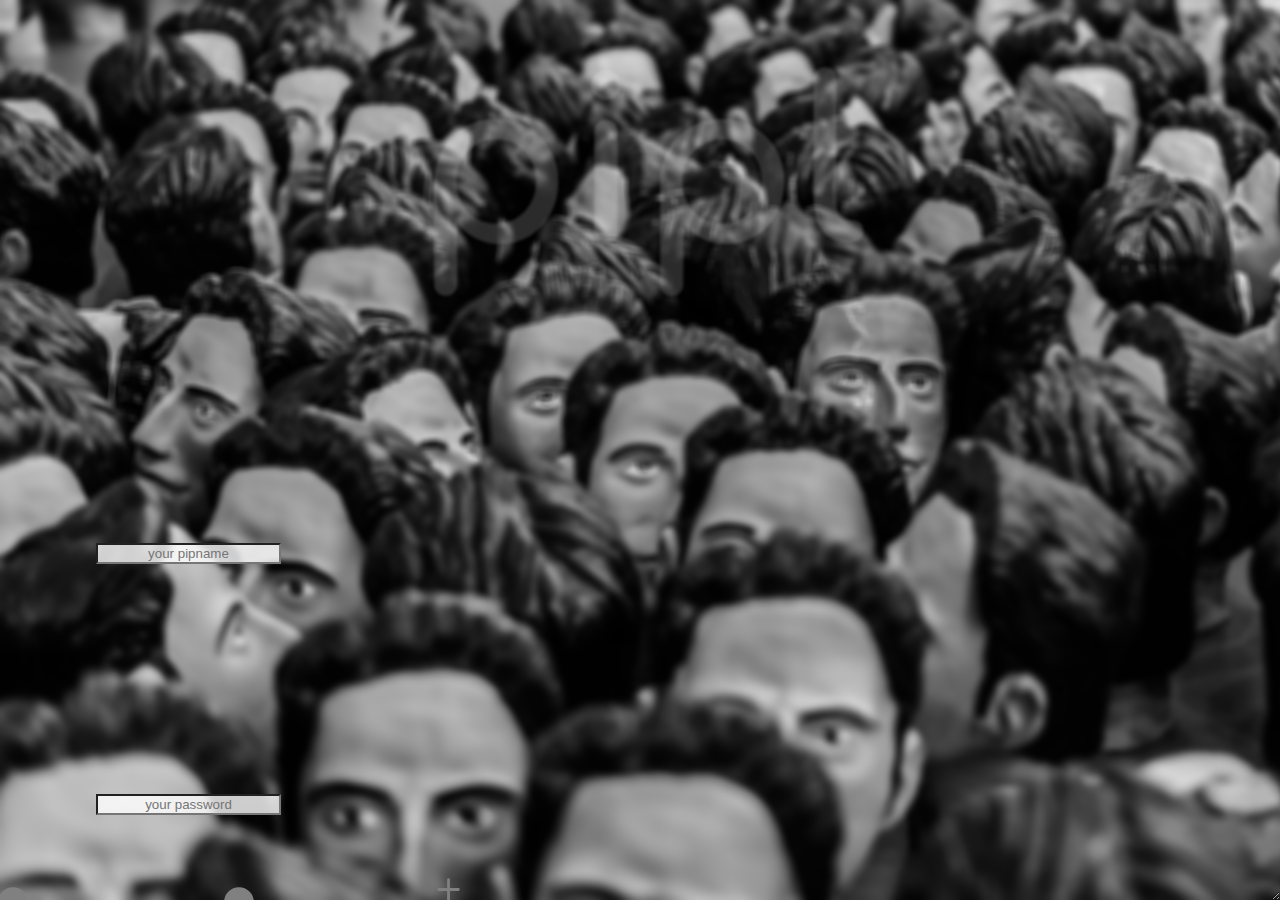
<file: b-p5/login(b5).html>
<!DOCTYPE html>
<html lang="en">
<head>
    <meta charset="UTF-8">
    <meta name="viewport" content="width=device-width, initial-scale=1.0">
    <title>Document</title>
    <link href="https://cdn.jsdelivr.net/npm/bootstrap@5.0.0-beta1/dist/css/bootstrap.min.css" rel="stylesheet" integrity="sha384-giJF6kkoqNQ00vy+HMDP7azOuL0xtbfIcaT9wjKHr8RbDVddVHyTfAAsrekwKmP1" crossorigin="anonymous">
    <link rel="preconnect" href="https://fonts.gstatic.com">
    <link href="https://fonts.googleapis.com/css2?family=Comfortaa&display=swap" rel="stylesheet">
    <link rel="stylesheet" href="tstyle.css">
</head>
<body>
  <div class="wrapper-l">
    <div class="text-blur">pipl</div>
    <div class="container form-container">
      <form class="position-relative" action="">
        <div class="mb-3">
          <input type="email" class="form-control rounded-pill fs-4 login-form" id="exampleInputEmail1" placeholder="your pipname">
        </div>
        <div class="mb-3">
          <input type="password" class="form-control rounded-pill fs-4 login-form" id="exampleInputPassword1" placeholder="your password">
        </div>
        <div class="container btn-group rounded-pill group-login">
          <a href="#" class="btn btn-primary active rounded-end rounded-pill fs-1 btn-login" aria-current="page">
            <span>
              pipin
            </span>
          </a>
          <a href="#" class="position-relative btn btn-primary active rounded-start rounded-pill btn-login" style="padding: 0%;">
            <span class="plus">
              <svg xmlns="http://www.w3.org/2000/svg" width="45" height="45" fill="currentColor" class="bi bi-plus" viewBox="0 0 16 16">
                <path d="M8 4a.5.5 0 0 1 .5.5v3h3a.5.5 0 0 1 0 1h-3v3a.5.5 0 0 1-1 0v-3h-3a.5.5 0 0 1 0-1h3v-3A.5.5 0 0 1 8 4z"/>
              </svg>
            </span>
          </a>
        </div>
      </form>
    </div>
  </div>

    <script src="https://ajax.googleapis.com/ajax/libs/jquery/3.5.1/jquery.min.js"></script>
    <script src="https://cdn.jsdelivr.net/npm/bootstrap@5.0.0-beta1/dist/js/bootstrap.bundle.min.js" integrity="sha384-ygbV9kiqUc6oa4msXn9868pTtWMgiQaeYH7/t7LECLbyPA2x65Kgf80OJFdroafW" crossorigin="anonymous"></script>
    <script src="script.js"></script>
</body>
</html>
</file>
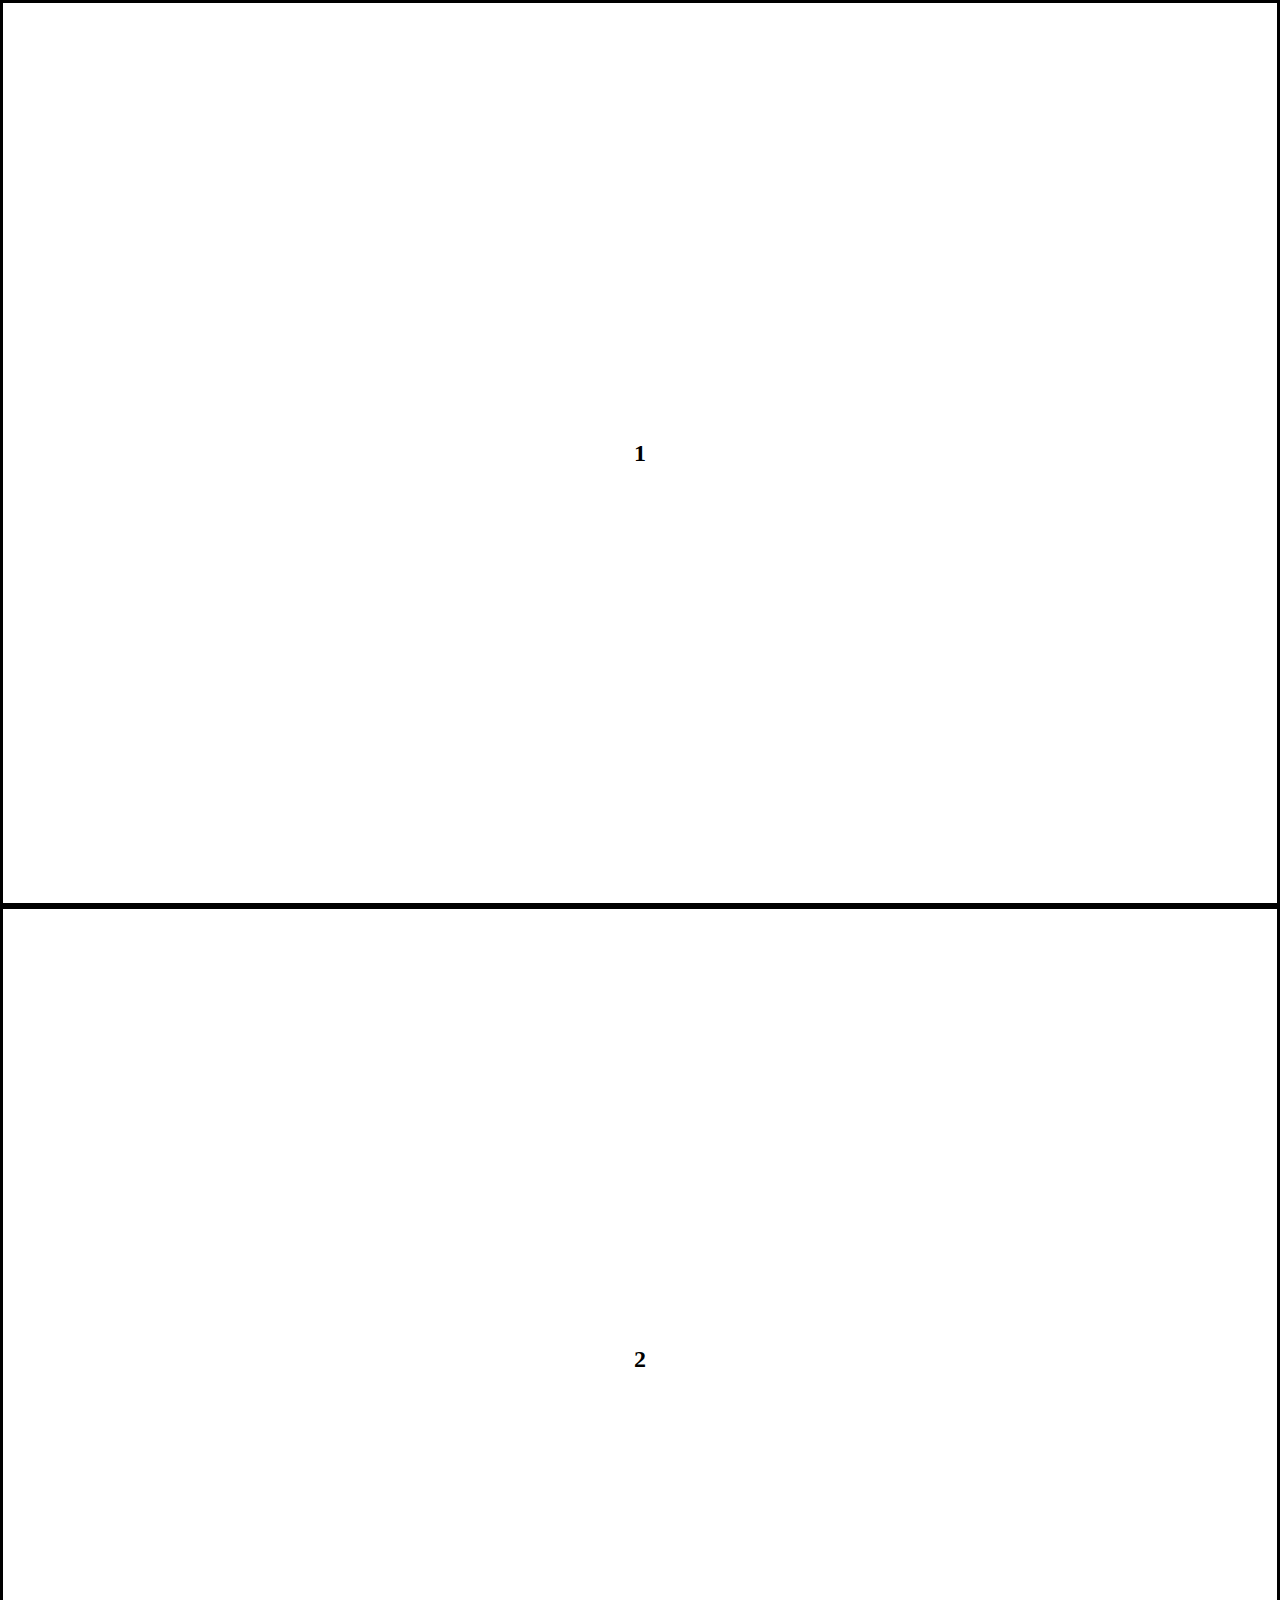
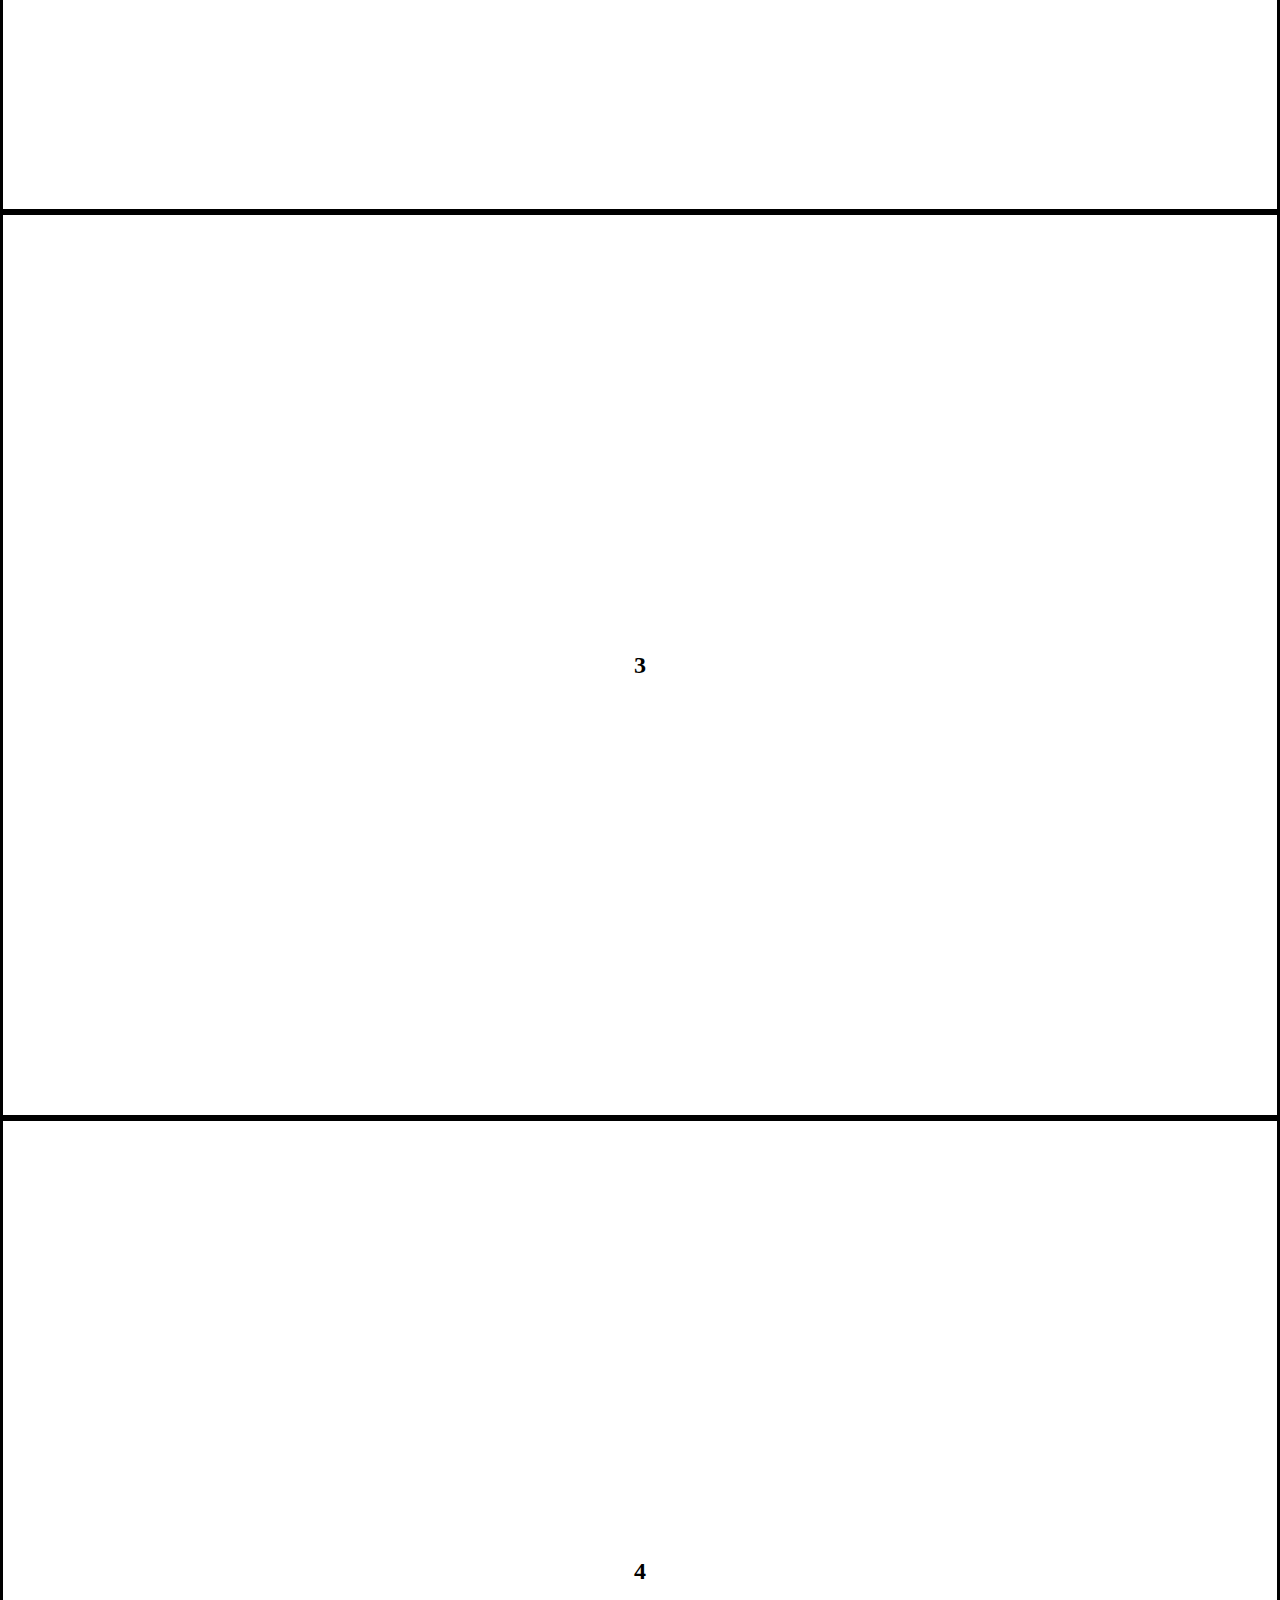
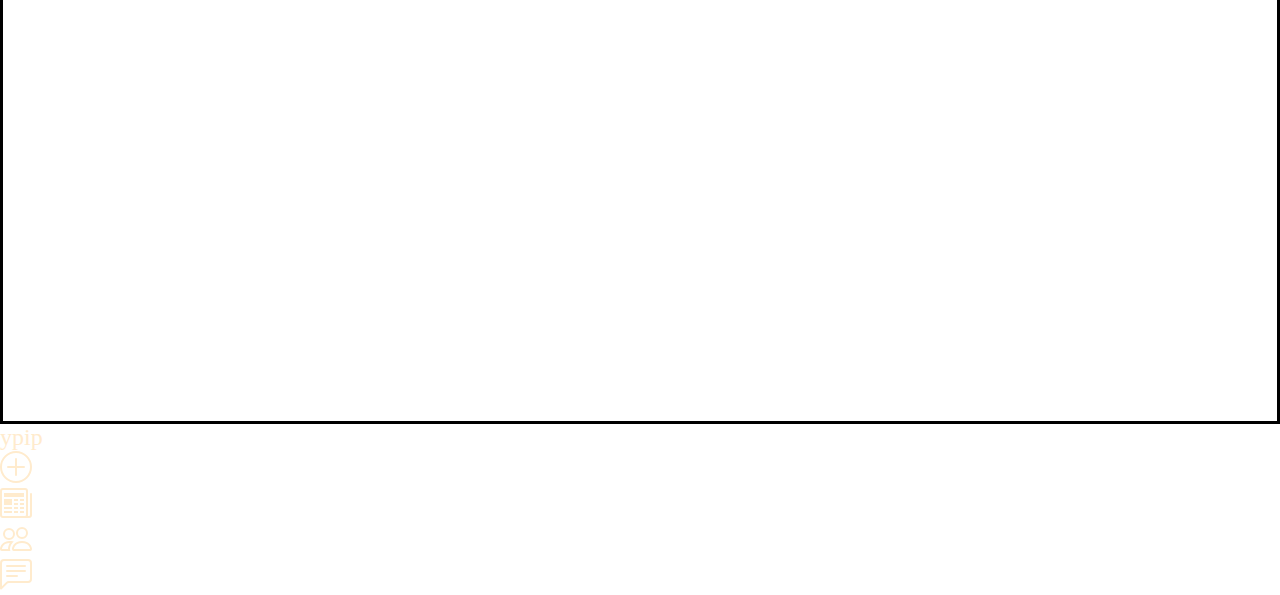
<file: b-p5/news(b5).html>
<!DOCTYPE html>
<html lang="en">
<head>
    <meta charset="UTF-8">
    <meta name="viewport" content="width=device-width, initial-scale=1.0">
    <title>Test</title>
    <link href="https://cdn.jsdelivr.net/npm/bootstrap@5.0.0-beta1/dist/css/bootstrap.min.css" rel="stylesheet" integrity="sha384-giJF6kkoqNQ00vy+HMDP7azOuL0xtbfIcaT9wjKHr8RbDVddVHyTfAAsrekwKmP1" crossorigin="anonymous">
    <link rel="stylesheet" href="tstyle.css">
</head>
<body>
  <div class="wrapper-n">
      <div class="menu menu-friends">
        <nav class="menu-list">
          <h2>Friends</h2>
        </nav>
      </div>
      <div class="menu menu-messages">
        <nav class="menu-list">
          <h2>Messages</h2>
        </nav>
      </div>
      <div class="content">
        <section>
          <h2>1</h2>
        </section>
        <section>
          <h2>2</h2>
        </section>
        <section>
          <h2>3</h2>
        </section>
        <section>
          <h2>4</h2>
        </section>
      </div>
  </div>
  <div class="container">
    <nav class="navbar navbar-dark bg-dark fixed-bottom">
      <div class=" container row">
        <div class="col-auto">
          <span class="btn-home icon border" tabindex="1" href="#">ypip</span>
        </div>
        <div class="col-auto">
          <span class="btn-add icon" tabindex="1" aria-current="page" href="">
            <svg width="2em" height="2em" viewBox="0 0 16 16" class="bi bi-plus-circle" fill="currentColor" xmlns="http://www.w3.org/2000/svg">
              <path fill-rule="evenodd" d="M8 3.5a.5.5 0 0 1 .5.5v4a.5.5 0 0 1-.5.5H4a.5.5 0 0 1 0-1h3.5V4a.5.5 0 0 1 .5-.5z"/>
              <path fill-rule="evenodd" d="M7.5 8a.5.5 0 0 1 .5-.5h4a.5.5 0 0 1 0 1H8.5V12a.5.5 0 0 1-1 0V8z"/>
              <path fill-rule="evenodd" d="M8 15A7 7 0 1 0 8 1a7 7 0 0 0 0 14zm0 1A8 8 0 1 0 8 0a8 8 0 0 0 0 16z"/>
            </svg>
          </span>
        </div>
        <div class="col-auto">
          <span class="btn-news icon" tabindex="1" aria-current="page" href="#">
            <svg width="2em" height="2em" viewBox="0 0 16 16" class="bi bi-newspaper" fill="currentColor" xmlns="http://www.w3.org/2000/svg">
              <path fill-rule="evenodd" d="M0 2A1.5 1.5 0 0 1 1.5.5h11A1.5 1.5 0 0 1 14 2v12a1.5 1.5 0 0 1-1.5 1.5h-11A1.5 1.5 0 0 1 0 14V2zm1.5-.5A.5.5 0 0 0 1 2v12a.5.5 0 0 0 .5.5h11a.5.5 0 0 0 .5-.5V2a.5.5 0 0 0-.5-.5h-11z"/>
              <path fill-rule="evenodd" d="M15.5 3a.5.5 0 0 1 .5.5V14a1.5 1.5 0 0 1-1.5 1.5h-3v-1h3a.5.5 0 0 0 .5-.5V3.5a.5.5 0 0 1 .5-.5z"/>
              <path d="M2 3h10v2H2V3zm0 3h4v3H2V6zm0 4h4v1H2v-1zm0 2h4v1H2v-1zm5-6h2v1H7V6zm3 0h2v1h-2V6zM7 8h2v1H7V8zm3 0h2v1h-2V8zm-3 2h2v1H7v-1zm3 0h2v1h-2v-1zm-3 2h2v1H7v-1zm3 0h2v1h-2v-1z"/>
            </svg>
          </span>
        </div>
        <div class="col-auto">
          <span class="menu-btn btn-friends icon" tabindex="1" aria-current="page" href="#">
            <svg width="2em" height="2em" viewBox="0 0 16 16" class="bi bi-people" fill="currentColor" xmlns="http://www.w3.org/2000/svg">
              <path fill-rule="evenodd" d="M15 14s1 0 1-1-1-4-5-4-5 3-5 4 1 1 1 1h8zm-7.995-.944v-.002.002zM7.022 13h7.956a.274.274 0 0 0 .014-.002l.008-.002c-.002-.264-.167-1.03-.76-1.72C13.688 10.629 12.718 10 11 10c-1.717 0-2.687.63-3.24 1.276-.593.69-.759 1.457-.76 1.72a1.05 1.05 0 0 0 .022.004zm7.973.056v-.002.002zM11 7a2 2 0 1 0 0-4 2 2 0 0 0 0 4zm3-2a3 3 0 1 1-6 0 3 3 0 0 1 6 0zM6.936 9.28a5.88 5.88 0 0 0-1.23-.247A7.35 7.35 0 0 0 5 9c-4 0-5 3-5 4 0 .667.333 1 1 1h4.216A2.238 2.238 0 0 1 5 13c0-1.01.377-2.042 1.09-2.904.243-.294.526-.569.846-.816zM4.92 10c-1.668.02-2.615.64-3.16 1.276C1.163 11.97 1 12.739 1 13h3c0-1.045.323-2.086.92-3zM1.5 5.5a3 3 0 1 1 6 0 3 3 0 0 1-6 0zm3-2a2 2 0 1 0 0 4 2 2 0 0 0 0-4z"/>
            </svg>
          </span>
        </div>
        <div class="col-auto">
          <span class="menu-btn btn-messages icon" tabindex="1" aria-current="page">
            <svg width="2em" height="2em" viewBox="0 0 16 16" class="bi bi-chat-left-text" fill="currentColor" xmlns="http://www.w3.org/2000/svg">
              <path fill-rule="evenodd" d="M14 1H2a1 1 0 0 0-1 1v11.586l2-2A2 2 0 0 1 4.414 11H14a1 1 0 0 0 1-1V2a1 1 0 0 0-1-1zM2 0a2 2 0 0 0-2 2v12.793a.5.5 0 0 0 .854.353l2.853-2.853A1 1 0 0 1 4.414 12H14a2 2 0 0 0 2-2V2a2 2 0 0 0-2-2H2z"/>
              <path fill-rule="evenodd" d="M3 3.5a.5.5 0 0 1 .5-.5h9a.5.5 0 0 1 0 1h-9a.5.5 0 0 1-.5-.5zM3 6a.5.5 0 0 1 .5-.5h9a.5.5 0 0 1 0 1h-9A.5.5 0 0 1 3 6zm0 2.5a.5.5 0 0 1 .5-.5h5a.5.5 0 0 1 0 1h-5a.5.5 0 0 1-.5-.5z"/>
            </svg>
          </span>
        </div>
      </div>
    </nav>
  </div>
    
  <script src="https://ajax.googleapis.com/ajax/libs/jquery/3.5.1/jquery.min.js"></script>
  <script src="https://cdn.jsdelivr.net/npm/bootstrap@5.0.0-beta1/dist/js/bootstrap.bundle.min.js" integrity="sha384-ygbV9kiqUc6oa4msXn9868pTtWMgiQaeYH7/t7LECLbyPA2x65Kgf80OJFdroafW" crossorigin="anonymous"></script>
  <script src="script.js"></script>
</body>
</html>
</file>
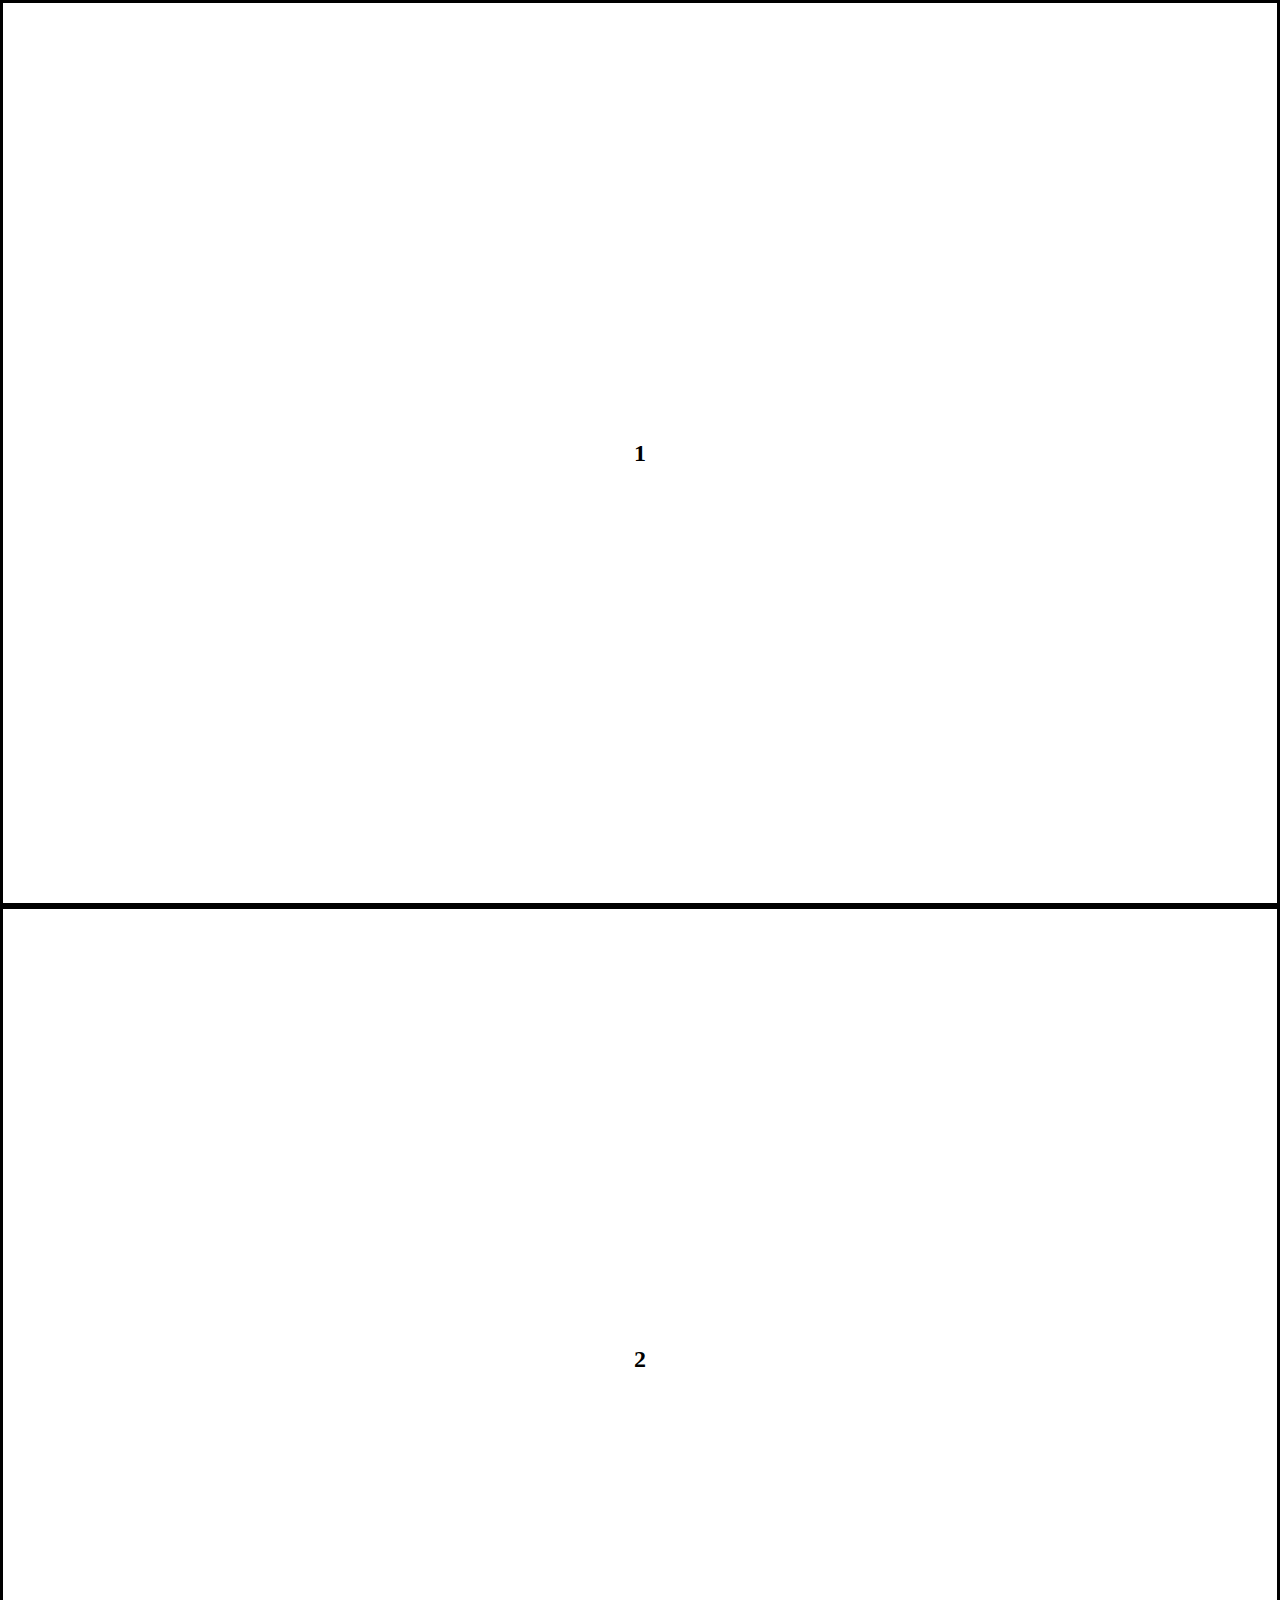
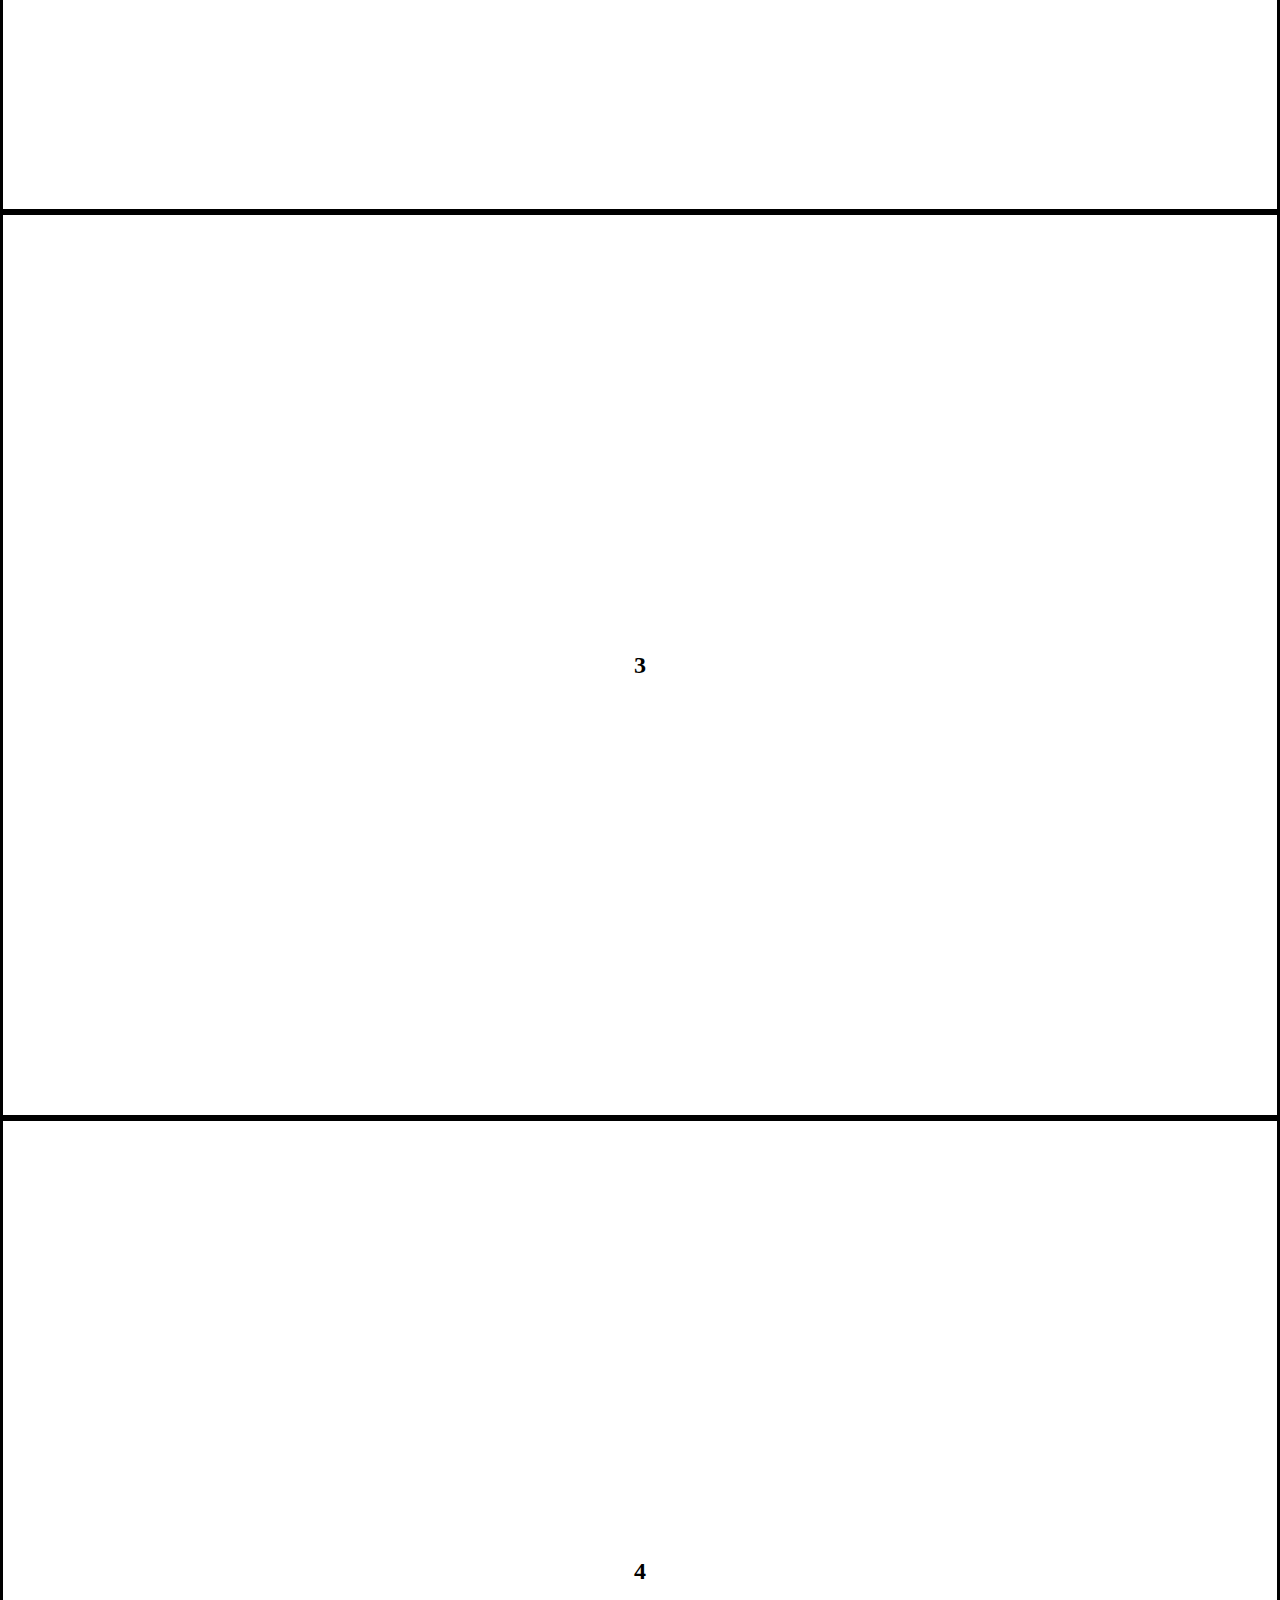
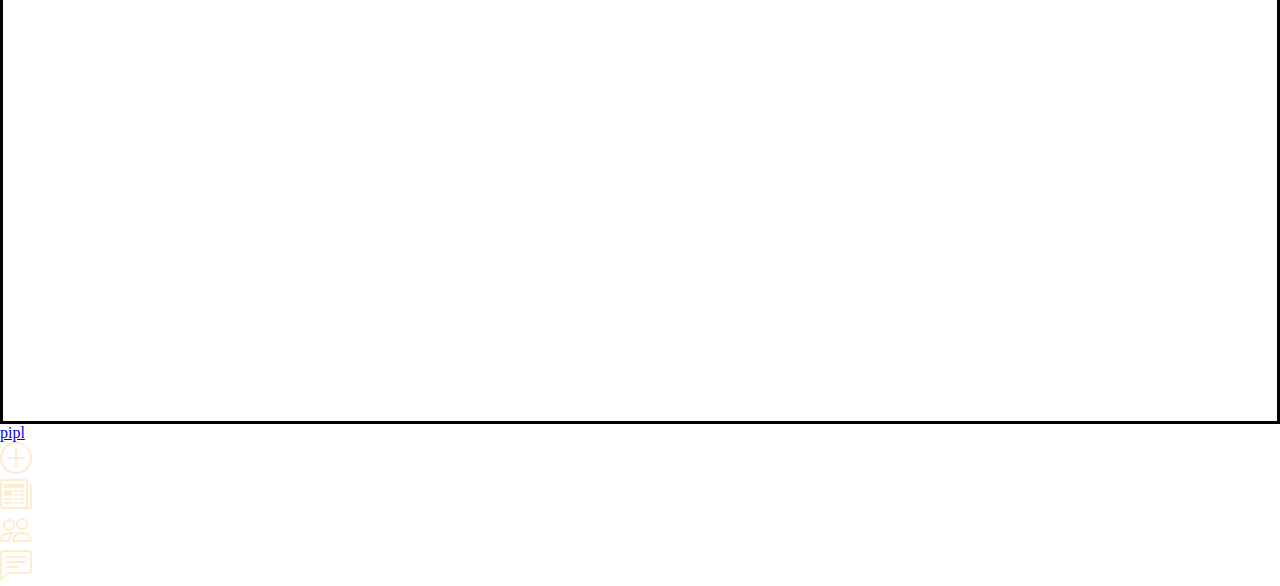
<file: b-p5/test.html>
<!DOCTYPE html>
<html lang="en">
<head>
    <meta charset="UTF-8">
    <meta name="viewport" content="width=device-width, initial-scale=1.0">
    <title>Test</title>
    <link href="https://cdn.jsdelivr.net/npm/bootstrap@5.0.0-beta1/dist/css/bootstrap.min.css" rel="stylesheet" integrity="sha384-giJF6kkoqNQ00vy+HMDP7azOuL0xtbfIcaT9wjKHr8RbDVddVHyTfAAsrekwKmP1" crossorigin="anonymous">
    <link rel="stylesheet" href="tstyle.css">
</head>
<body>
  <div class="wrapper">
      <div class="menu menu-friends">
        <nav class="menu-list">
          <h2>Friends</h2>
        </nav>
      </div>
      <div class="menu menu-messages">
        <nav class="menu-list">
          <h2>Messages</h2>
        </nav>
      </div>
      <div class="content">
        <section>
          <h2>1</h2>
        </section>
        <section>
          <h2>2</h2>
        </section>
        <section>
          <h2>3</h2>
        </section>
        <section>
          <h2>4</h2>
        </section>
      </div>
  </div>
  <div class="container">
    <nav class="navbar navbar-dark bg-dark fixed-bottom">
      <div class=" container row">
        <div class="col-auto">
          <a class="navbar-brand" href="#">pipl</a>
        </div>
        <div class="col-auto">
          <a class="btn-add icon" tabindex="1" aria-current="page" href="#">
            <svg width="2em" height="2em" viewBox="0 0 16 16" class="bi bi-plus-circle" fill="currentColor" xmlns="http://www.w3.org/2000/svg">
              <path fill-rule="evenodd" d="M8 3.5a.5.5 0 0 1 .5.5v4a.5.5 0 0 1-.5.5H4a.5.5 0 0 1 0-1h3.5V4a.5.5 0 0 1 .5-.5z"/>
              <path fill-rule="evenodd" d="M7.5 8a.5.5 0 0 1 .5-.5h4a.5.5 0 0 1 0 1H8.5V12a.5.5 0 0 1-1 0V8z"/>
              <path fill-rule="evenodd" d="M8 15A7 7 0 1 0 8 1a7 7 0 0 0 0 14zm0 1A8 8 0 1 0 8 0a8 8 0 0 0 0 16z"/>
            </svg>
          </a>
        </div>
        <div class="col-auto">
          <a class="btn-news icon" tabindex="1" aria-current="page" href="#">
            <svg width="2em" height="2em" viewBox="0 0 16 16" class="bi bi-newspaper" fill="currentColor" xmlns="http://www.w3.org/2000/svg">
              <path fill-rule="evenodd" d="M0 2A1.5 1.5 0 0 1 1.5.5h11A1.5 1.5 0 0 1 14 2v12a1.5 1.5 0 0 1-1.5 1.5h-11A1.5 1.5 0 0 1 0 14V2zm1.5-.5A.5.5 0 0 0 1 2v12a.5.5 0 0 0 .5.5h11a.5.5 0 0 0 .5-.5V2a.5.5 0 0 0-.5-.5h-11z"/>
              <path fill-rule="evenodd" d="M15.5 3a.5.5 0 0 1 .5.5V14a1.5 1.5 0 0 1-1.5 1.5h-3v-1h3a.5.5 0 0 0 .5-.5V3.5a.5.5 0 0 1 .5-.5z"/>
              <path d="M2 3h10v2H2V3zm0 3h4v3H2V6zm0 4h4v1H2v-1zm0 2h4v1H2v-1zm5-6h2v1H7V6zm3 0h2v1h-2V6zM7 8h2v1H7V8zm3 0h2v1h-2V8zm-3 2h2v1H7v-1zm3 0h2v1h-2v-1zm-3 2h2v1H7v-1zm3 0h2v1h-2v-1z"/>
            </svg>
          </a>
        </div>
        <div class="col-auto">
          <a class="menu-btn btn-friends icon" tabindex="1" aria-current="page" href="#">
            <svg width="2em" height="2em" viewBox="0 0 16 16" class="bi bi-people" fill="currentColor" xmlns="http://www.w3.org/2000/svg">
              <path fill-rule="evenodd" d="M15 14s1 0 1-1-1-4-5-4-5 3-5 4 1 1 1 1h8zm-7.995-.944v-.002.002zM7.022 13h7.956a.274.274 0 0 0 .014-.002l.008-.002c-.002-.264-.167-1.03-.76-1.72C13.688 10.629 12.718 10 11 10c-1.717 0-2.687.63-3.24 1.276-.593.69-.759 1.457-.76 1.72a1.05 1.05 0 0 0 .022.004zm7.973.056v-.002.002zM11 7a2 2 0 1 0 0-4 2 2 0 0 0 0 4zm3-2a3 3 0 1 1-6 0 3 3 0 0 1 6 0zM6.936 9.28a5.88 5.88 0 0 0-1.23-.247A7.35 7.35 0 0 0 5 9c-4 0-5 3-5 4 0 .667.333 1 1 1h4.216A2.238 2.238 0 0 1 5 13c0-1.01.377-2.042 1.09-2.904.243-.294.526-.569.846-.816zM4.92 10c-1.668.02-2.615.64-3.16 1.276C1.163 11.97 1 12.739 1 13h3c0-1.045.323-2.086.92-3zM1.5 5.5a3 3 0 1 1 6 0 3 3 0 0 1-6 0zm3-2a2 2 0 1 0 0 4 2 2 0 0 0 0-4z"/>
            </svg>
          </a>
        </div>
        <div class="col-auto">
          <a class="menu-btn btn-messages icon" tabindex="1" aria-current="page" href="#">
            <svg width="2em" height="2em" viewBox="0 0 16 16" class="bi bi-chat-left-text" fill="currentColor" xmlns="http://www.w3.org/2000/svg">
              <path fill-rule="evenodd" d="M14 1H2a1 1 0 0 0-1 1v11.586l2-2A2 2 0 0 1 4.414 11H14a1 1 0 0 0 1-1V2a1 1 0 0 0-1-1zM2 0a2 2 0 0 0-2 2v12.793a.5.5 0 0 0 .854.353l2.853-2.853A1 1 0 0 1 4.414 12H14a2 2 0 0 0 2-2V2a2 2 0 0 0-2-2H2z"/>
              <path fill-rule="evenodd" d="M3 3.5a.5.5 0 0 1 .5-.5h9a.5.5 0 0 1 0 1h-9a.5.5 0 0 1-.5-.5zM3 6a.5.5 0 0 1 .5-.5h9a.5.5 0 0 1 0 1h-9A.5.5 0 0 1 3 6zm0 2.5a.5.5 0 0 1 .5-.5h5a.5.5 0 0 1 0 1h-5a.5.5 0 0 1-.5-.5z"/>
            </svg>
          </a>
        </div>
      </div>
    </nav>
  </div>
    
  <script src="https://ajax.googleapis.com/ajax/libs/jquery/3.5.1/jquery.min.js"></script>
  <script src="https://cdn.jsdelivr.net/npm/bootstrap@5.0.0-beta1/dist/js/bootstrap.bundle.min.js" integrity="sha384-ygbV9kiqUc6oa4msXn9868pTtWMgiQaeYH7/t7LECLbyPA2x65Kgf80OJFdroafW" crossorigin="anonymous"></script>
  <script src="script.js"></script>
</body>
</html>
</file>
<file: b-p5/tstyle.css>
section {
    height: 100vh;
    display: flex;
    justify-content: center;
    align-items: center;
    border: 3px solid black;
}
.wrapper-n {
    position: relative;
    overflow-x: hidden;
}
.menu {
    position: fixed;
    right: 0;
    top: 0;
    width: 80%;
    height: 100vh;
    display: flex;
    align-items: center;
    justify-content: center;
    background-color: whitesmoke;
    transition: 0.5s;
    transform: translateX(100%);
}
.menu-active {
    transform: translateX(0%);
}

.menu-list {
    display: flex;
    justify-content: space-around;
    align-items: center;
    height: 100%;
    flex-direction: column;
}
/* .menu-btn {
    width: 30px;
    height: 30px;
    position: absolute;
    left: -35px;
    bottom: 10px;
} */
.icon {
    color: blanchedalmond;
    white-space: nowrap;
    outline: none;
}
/* .icon:active {
    color: blanchedalmond;
}
.icon[tabindex]:focus {
    color: gray;
    outline: none;
}*/
.btn-home {
    font-size: x-large;
}
.icon-active {
    color: gray;
    outline: none;
}
::-webkit-input-placeholder {
    text-align: center;
 }

body { margin: 0; height: 100vh; }
.wrapper-l {
    position: relative;
    display: flex;
    justify-content: center;
    align-items: center;
    height: 100%;
    font: bold 25vh sans-serif;
    font-family: 'Comfortaa', cursive;
    resize: both; overflow: hidden; /* Для интерактивного изменения размера. Необязательно */
    background-image: url('../pipl.jpg');
    background-size: auto 100%;
}
.form-container {
    position: absolute;
    height: 20vh;
    width: 85%;
}
.login-form {
    text-align: center;
    background-color: rgba(255, 255, 255, 0.8);
}
.login-form:active, .login-form:focus, a {
    outline: none!important;
    outline-color: none!important;
    outline-width: none!important;
    outline-style: none!important;
    box-shadow: none!important;
}
.login-form::-moz-focus-inner, a {
    border: none !important;
}
.text-blur {
    position: absolute;
    top: 0; left: 0;
    display: flex;
    justify-content: center;
    height: 100%; width: 100%;
    margin-top: 5vh;
    background: transparent;
    -webkit-text-fill-color: rgba(255, 255, 255, 0.17);
    -webkit-background-clip: text;
    filter: blur(1.5px); /* Размытие текста */
}
form {
    position: relative;
}
.group-login {
    display: flex;
    justify-content: center;
    width: 100px;
}
.btn-login {
    /* background-color:  rgba(255, 255, 255, 0.17); */
    border-color: transparent;
    -webkit-text-fill-color: gray;
    /* backdrop-filter: blur(1.5px); */
    text-align: center;
}
.plus {
    display: flex;
    margin-top: 10%;
    color: gray;
}
</file>
